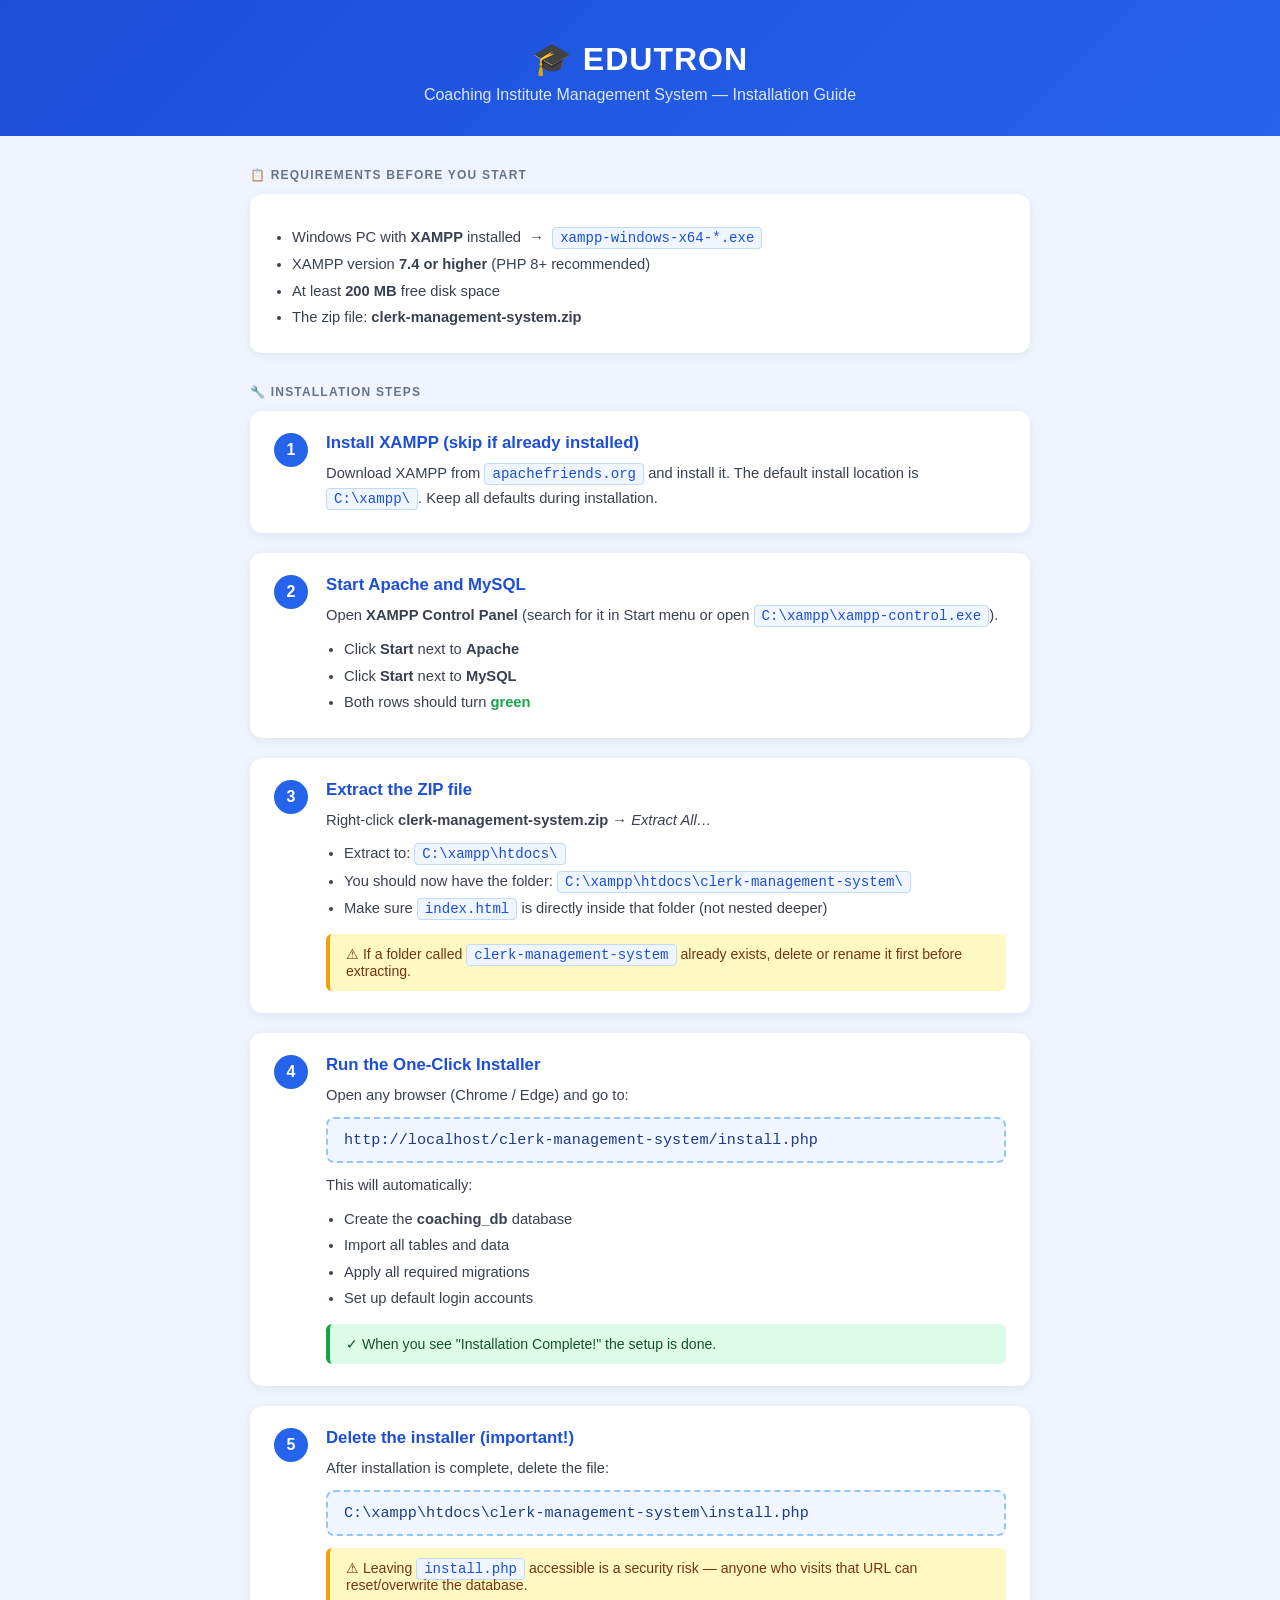
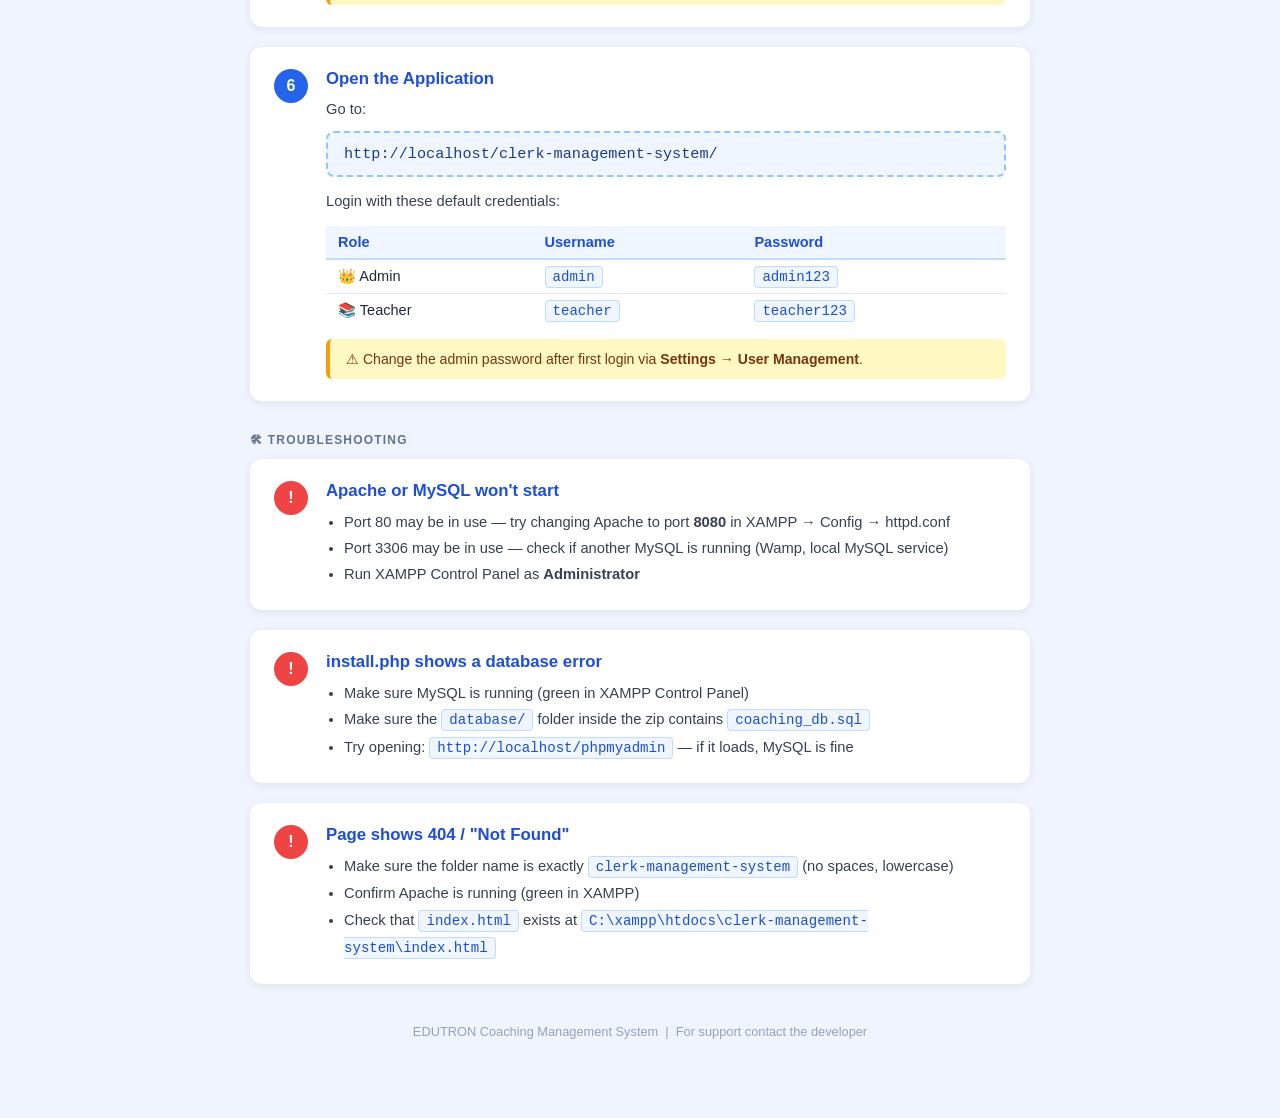
<file: _legacy/INSTALL_GUIDE.html>
<!DOCTYPE html>
<html lang="en">
<head>
<meta charset="UTF-8">
<meta name="viewport" content="width=device-width, initial-scale=1.0">
<title>EDUTRON – Installation Guide</title>
<style>
  * { box-sizing: border-box; margin: 0; padding: 0; }
  body { font-family: 'Segoe UI', Arial, sans-serif; background: #f0f4ff; color: #1e293b; }

  .header {
    background: linear-gradient(135deg, #1d4ed8, #2563eb);
    color: #fff;
    padding: 40px 32px 32px;
    text-align: center;
  }
  .header h1 { font-size: 2rem; letter-spacing: 1px; }
  .header p  { margin-top: 8px; font-size: 1rem; opacity: .85; }

  .container { max-width: 820px; margin: 32px auto; padding: 0 20px 60px; }

  .badge {
    display: inline-block;
    background: #2563eb;
    color: #fff;
    border-radius: 50%;
    width: 34px; height: 34px;
    line-height: 34px;
    text-align: center;
    font-weight: 800;
    font-size: 1rem;
    flex-shrink: 0;
  }

  .step {
    background: #fff;
    border-radius: 12px;
    box-shadow: 0 2px 10px rgba(0,0,0,.07);
    padding: 22px 24px;
    margin-bottom: 20px;
    display: flex;
    gap: 18px;
    align-items: flex-start;
  }
  .step-body { flex: 1; }
  .step-body h2 { font-size: 1.05rem; color: #1d4ed8; margin-bottom: 8px; }
  .step-body p  { font-size: .92rem; line-height: 1.65; color: #374151; }
  .step-body ul { margin: 8px 0 0 18px; font-size: .92rem; line-height: 1.8; color: #374151; }

  code {
    background: #eff6ff;
    border: 1px solid #bfdbfe;
    border-radius: 4px;
    padding: 2px 7px;
    font-family: 'Consolas', monospace;
    font-size: .88rem;
    color: #1d4ed8;
  }

  .url-box {
    background: #eff6ff;
    border: 2px dashed #93c5fd;
    border-radius: 8px;
    padding: 12px 16px;
    margin-top: 10px;
    font-family: 'Consolas', monospace;
    font-size: .95rem;
    color: #1e3a8a;
    word-break: break-all;
  }

  .cred-table {
    width: 100%;
    border-collapse: collapse;
    margin-top: 12px;
    font-size: .91rem;
  }
  .cred-table th {
    background: #eff6ff;
    padding: 8px 12px;
    text-align: left;
    color: #1d4ed8;
    border-bottom: 2px solid #bfdbfe;
  }
  .cred-table td {
    padding: 8px 12px;
    border-bottom: 1px solid #e2e8f0;
  }
  .cred-table tr:last-child td { border-bottom: none; }

  .warn {
    background: #fef9c3;
    border-left: 4px solid #f59e0b;
    border-radius: 6px;
    padding: 12px 16px;
    margin-top: 12px;
    font-size: .88rem;
    color: #78350f;
  }
  .success {
    background: #dcfce7;
    border-left: 4px solid #16a34a;
    border-radius: 6px;
    padding: 12px 16px;
    margin-top: 12px;
    font-size: .88rem;
    color: #14532d;
  }

  .section-title {
    font-size: .75rem;
    font-weight: 700;
    text-transform: uppercase;
    letter-spacing: 1.2px;
    color: #64748b;
    margin: 32px 0 12px;
  }

  .footer {
    text-align: center;
    font-size: .8rem;
    color: #94a3b8;
    margin-top: 40px;
  }

  @media print {
    body { background: #fff; }
    .step { box-shadow: none; border: 1px solid #e2e8f0; }
    .header { background: #1d4ed8 !important; -webkit-print-color-adjust: exact; print-color-adjust: exact; }
  }
</style>
</head>
<body>

<div class="header">
  <h1>🎓 EDUTRON</h1>
  <p>Coaching Institute Management System — Installation Guide</p>
</div>

<div class="container">

  <p class="section-title">📋 Requirements before you start</p>
  <div class="step" style="align-items:center;">
    <div class="step-body">
      <ul>
        <li>Windows PC with <strong>XAMPP</strong> installed &nbsp;→&nbsp; <code>xampp-windows-x64-*.exe</code></li>
        <li>XAMPP version <strong>7.4 or higher</strong> (PHP 8+ recommended)</li>
        <li>At least <strong>200 MB</strong> free disk space</li>
        <li>The zip file: <strong>clerk-management-system.zip</strong></li>
      </ul>
    </div>
  </div>

  <!-- STEP 1 -->
  <p class="section-title">🔧 Installation Steps</p>

  <div class="step">
    <div class="badge">1</div>
    <div class="step-body">
      <h2>Install XAMPP (skip if already installed)</h2>
      <p>Download XAMPP from <code>apachefriends.org</code> and install it. The default install location is <code>C:\xampp\</code>. Keep all defaults during installation.</p>
    </div>
  </div>

  <div class="step">
    <div class="badge">2</div>
    <div class="step-body">
      <h2>Start Apache and MySQL</h2>
      <p>Open <strong>XAMPP Control Panel</strong> (search for it in Start menu or open <code>C:\xampp\xampp-control.exe</code>).</p>
      <ul>
        <li>Click <strong>Start</strong> next to <strong>Apache</strong></li>
        <li>Click <strong>Start</strong> next to <strong>MySQL</strong></li>
        <li>Both rows should turn <span style="color:#16a34a;font-weight:bold;">green</span></li>
      </ul>
    </div>
  </div>

  <div class="step">
    <div class="badge">3</div>
    <div class="step-body">
      <h2>Extract the ZIP file</h2>
      <p>Right-click <strong>clerk-management-system.zip</strong> → <em>Extract All…</em></p>
      <ul>
        <li>Extract to: <code>C:\xampp\htdocs\</code></li>
        <li>You should now have the folder: <code>C:\xampp\htdocs\clerk-management-system\</code></li>
        <li>Make sure <code>index.html</code> is directly inside that folder (not nested deeper)</li>
      </ul>
      <div class="warn">⚠ If a folder called <code>clerk-management-system</code> already exists, delete or rename it first before extracting.</div>
    </div>
  </div>

  <div class="step">
    <div class="badge">4</div>
    <div class="step-body">
      <h2>Run the One-Click Installer</h2>
      <p>Open any browser (Chrome / Edge) and go to:</p>
      <div class="url-box">http://localhost/clerk-management-system/install.php</div>
      <p style="margin-top:10px;">This will automatically:</p>
      <ul>
        <li>Create the <strong>coaching_db</strong> database</li>
        <li>Import all tables and data</li>
        <li>Apply all required migrations</li>
        <li>Set up default login accounts</li>
      </ul>
      <div class="success">✓ When you see "Installation Complete!" the setup is done.</div>
    </div>
  </div>

  <div class="step">
    <div class="badge">5</div>
    <div class="step-body">
      <h2>Delete the installer (important!)</h2>
      <p>After installation is complete, delete the file:</p>
      <div class="url-box">C:\xampp\htdocs\clerk-management-system\install.php</div>
      <div class="warn">⚠ Leaving <code>install.php</code> accessible is a security risk — anyone who visits that URL can reset/overwrite the database.</div>
    </div>
  </div>

  <div class="step">
    <div class="badge">6</div>
    <div class="step-body">
      <h2>Open the Application</h2>
      <p>Go to:</p>
      <div class="url-box">http://localhost/clerk-management-system/</div>
      <p style="margin-top:12px;">Login with these default credentials:</p>
      <table class="cred-table">
        <tr><th>Role</th><th>Username</th><th>Password</th></tr>
        <tr><td>👑 Admin</td><td><code>admin</code></td><td><code>admin123</code></td></tr>
        <tr><td>📚 Teacher</td><td><code>teacher</code></td><td><code>teacher123</code></td></tr>
      </table>
      <div class="warn">⚠ Change the admin password after first login via <strong>Settings → User Management</strong>.</div>
    </div>
  </div>

  <!-- TROUBLESHOOTING -->
  <p class="section-title">🛠 Troubleshooting</p>

  <div class="step">
    <div class="badge" style="background:#ef4444;">!</div>
    <div class="step-body">
      <h2>Apache or MySQL won't start</h2>
      <ul>
        <li>Port 80 may be in use — try changing Apache to port <strong>8080</strong> in XAMPP → Config → httpd.conf</li>
        <li>Port 3306 may be in use — check if another MySQL is running (Wamp, local MySQL service)</li>
        <li>Run XAMPP Control Panel as <strong>Administrator</strong></li>
      </ul>
    </div>
  </div>

  <div class="step">
    <div class="badge" style="background:#ef4444;">!</div>
    <div class="step-body">
      <h2>install.php shows a database error</h2>
      <ul>
        <li>Make sure MySQL is running (green in XAMPP Control Panel)</li>
        <li>Make sure the <code>database/</code> folder inside the zip contains <code>coaching_db.sql</code></li>
        <li>Try opening: <code>http://localhost/phpmyadmin</code> — if it loads, MySQL is fine</li>
      </ul>
    </div>
  </div>

  <div class="step">
    <div class="badge" style="background:#ef4444;">!</div>
    <div class="step-body">
      <h2>Page shows 404 / "Not Found"</h2>
      <ul>
        <li>Make sure the folder name is exactly <code>clerk-management-system</code> (no spaces, lowercase)</li>
        <li>Confirm Apache is running (green in XAMPP)</li>
        <li>Check that <code>index.html</code> exists at <code>C:\xampp\htdocs\clerk-management-system\index.html</code></li>
      </ul>
    </div>
  </div>

  <div class="footer">
    EDUTRON Coaching Management System &nbsp;|&nbsp; For support contact the developer
  </div>

</div>
</body>
</html>
</file>
